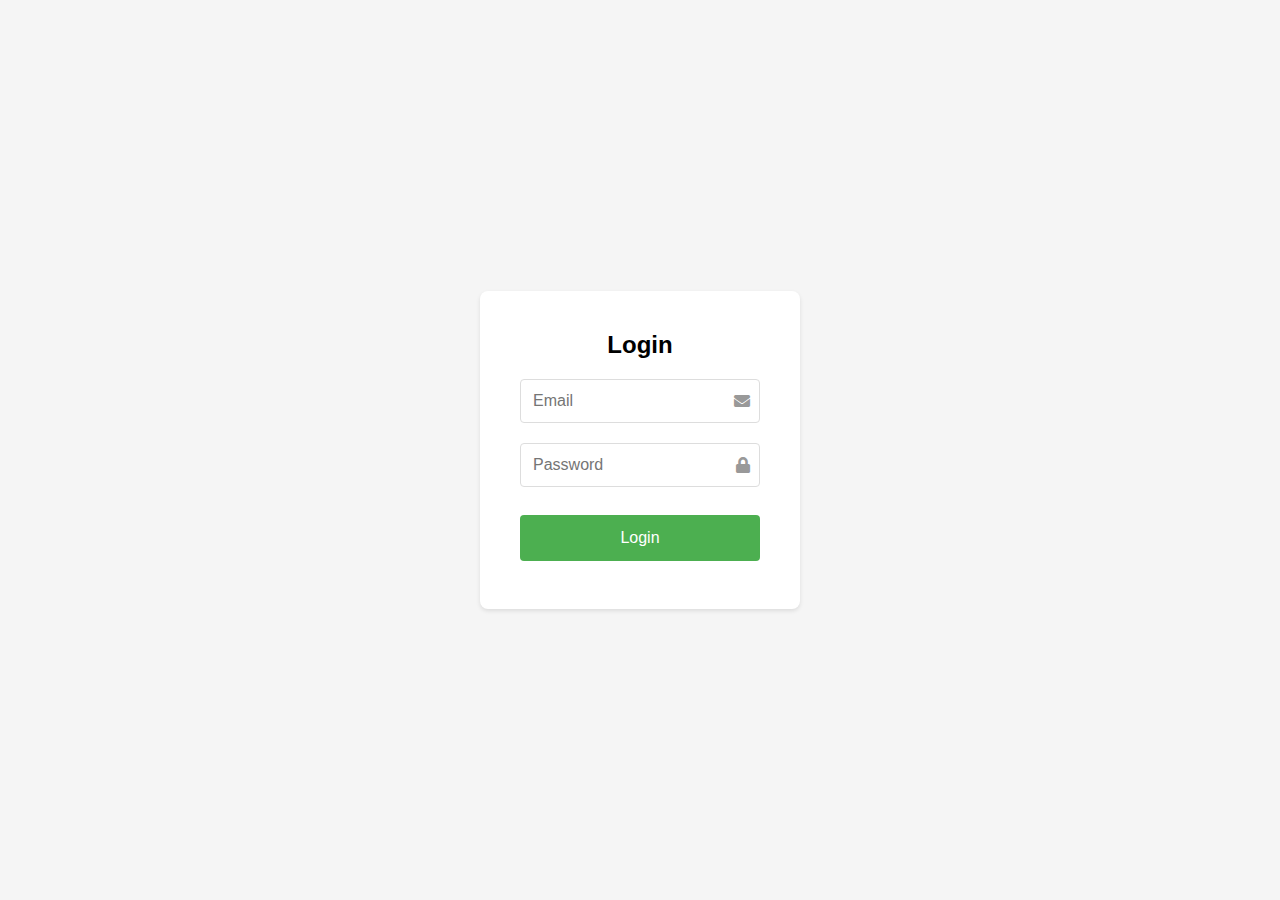
<file: front.html/login.html>
<!DOCTYPE html>
<html lang="en">
<head>
    <meta charset="UTF-8">
    <meta name="viewport" content="width=device-width, initial-scale=1.0">
    <title>Login Form</title>
    <link rel="stylesheet" href="CSS/login.css">
    <!-- Font Awesome CSS -->
    <link rel="stylesheet" href="https://cdnjs.cloudflare.com/ajax/libs/font-awesome/5.15.4/css/all.min.css">
    <!-- Google Sign-In script -->
    <script src="https://apis.google.com/js/platform.js" async defer></script>
    <!-- Google Sign-In meta tag -->
    <meta name="google-signin-client_id" content="YOUR_CLIENT_ID.apps.googleusercontent.com">
</head>
<body>
    <div class="container">
        <h2>Login</h2>
        <form id="login-form">
          <div class="input-group">
            <input type="email" id="email" placeholder="Email">
            <i class="fas fa-envelope"></i>
          </div>
          <div class="input-group">
            <input type="password" id="password" placeholder="Password">
            <i class="fas fa-lock"></i>
          </div>
          <div class="google-login">
            <div class="g-signin2" data-onsuccess="onSignIn"></div>
          </div>
          <button type="submit">Login</button>
        </form>
    </div>
</body>
</html>

<!-----java for google sign in---->

<script>
  function onSignIn(googleUser) {
  // Get user profile information
  var profile = googleUser.getBasicProfile();
  var userEmail = profile.getEmail();
  // Implement your login logic using the userEmail
  alert('Logged in with Google account: ' + userEmail);
  }
</script>
</file>
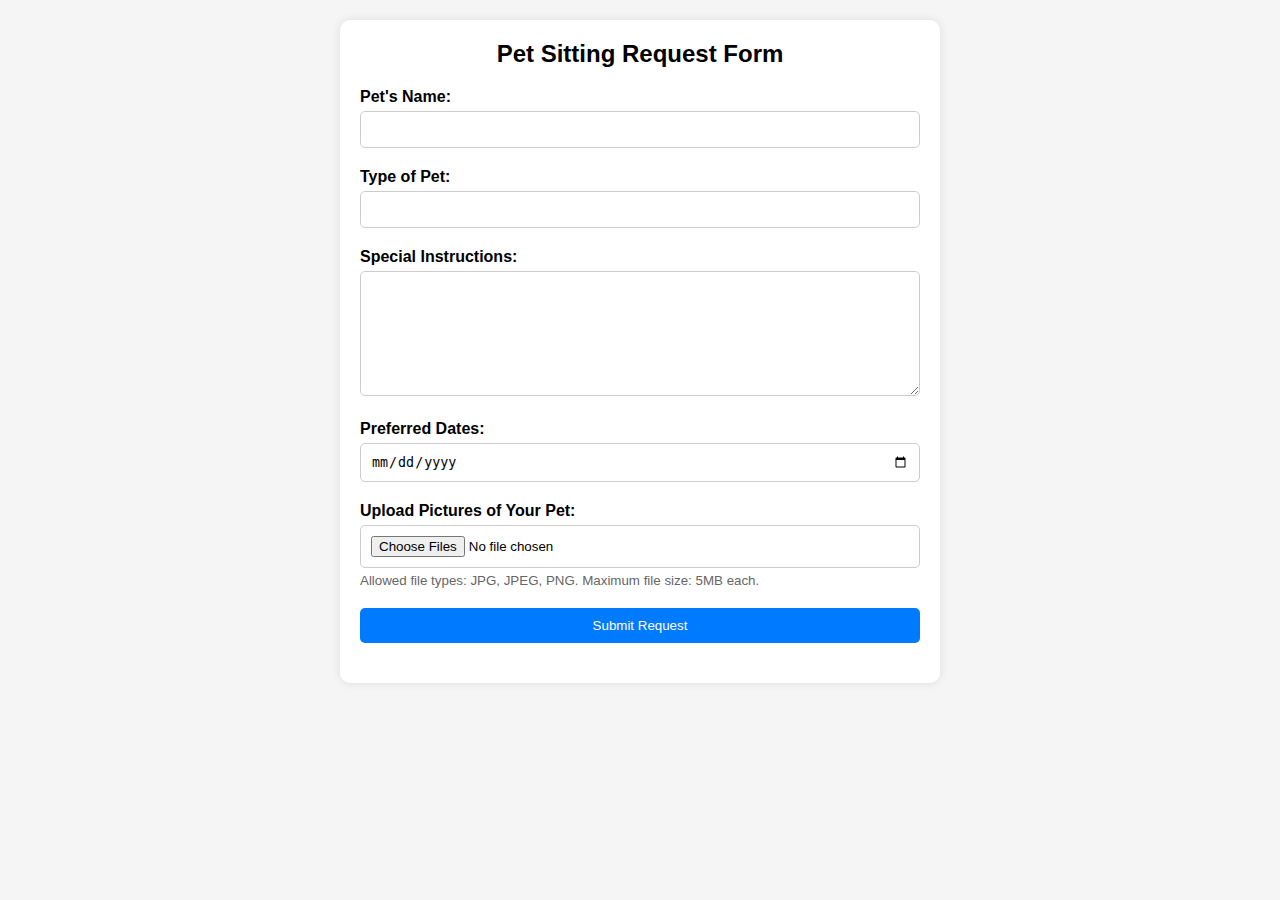
<file: front.html/pet_form.html>
<!DOCTYPE html>
<html lang="en">
<head>
    <meta charset="UTF-8">
    <meta name="viewport" content="width=device-width, initial-scale=1.0">
    <title>Pet Sitting Request Form</title>
    <link rel="stylesheet" href="CSS/pet.css">
</head>
<body>
    <div class="container">
        <h2>Pet Sitting Request Form</h2>
        <form id="pet-sitting-form" action="submit.php" method="post" enctype="multipart/form-data">
            <div class="form-group">
                <label for="pet-name">Pet's Name:</label>
                <input type="text" id="pet-name" name="pet-name" required>
            </div>
            <div class="form-group">
                <label for="pet-type">Type of Pet:</label>
                <input type="text" id="pet-type" name="pet-type" required>
            </div>
            <div class="form-group">
                <label for="special-instructions">Special Instructions:</label>
                <textarea id="special-instructions" name="special-instructions"></textarea>
            </div>
            <div class="form-group">
                <label for="preferred-dates">Preferred Dates:</label>
                <input type="date" id="preferred-dates" name="preferred-dates" required>
            </div>
            <div class="form-group">
                <label for="pet-image">Upload Pictures of Your Pet:</label>
                <input type="file" id="pet-image" name="pet-image" accept="image/*" multiple>
                <small>Allowed file types: JPG, JPEG, PNG. Maximum file size: 5MB each.</small>
            </div>
            <!-- Add more form fields as needed -->
            <div class="form-group">
                <button type="submit">Submit Request</button>
            </div>
        </form>
    </div>
</body>
</html>
</file>
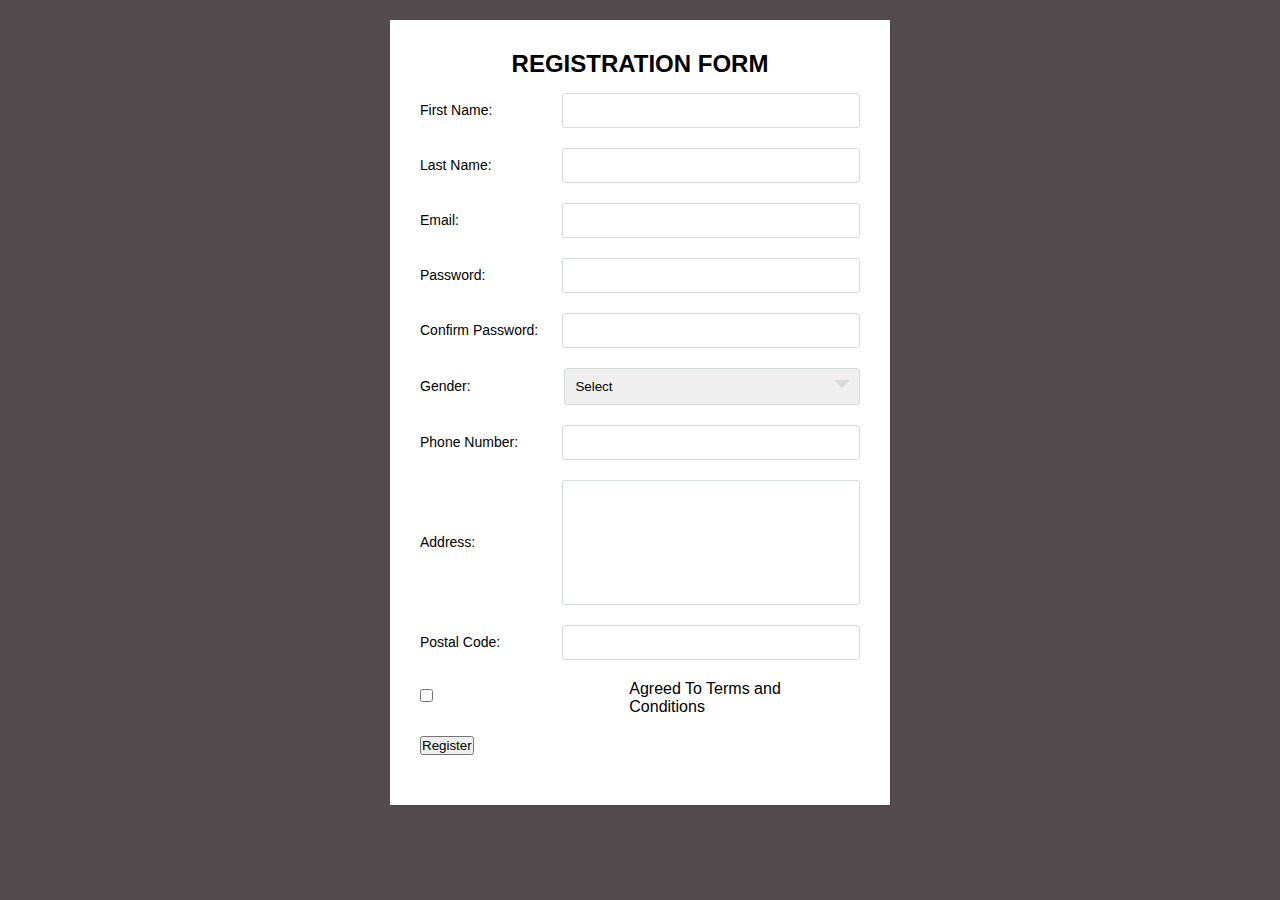
<file: front.html/registration.html>
<!DOCTYPE html>
<html lang="en">
<head>
    <meta charset="UTF-8">
    <meta name="viewport" content="width=device-width, initial-scale=1.0">
    <title>Registration Form</title>
    <link rel="stylesheet" href="CSS/register.css">
</head>
<body>
    <div class="wrapper">
        <div class="title">
            Registration Form
        </div>
        <div class="form">
            <div class="Data-input">
                <label for="name">First Name:</label>
                <input type="text" id="name" name="name" required>
            </div>
            <div class="Data-input">
                <label for="name">Last Name:</label>
                <input type="text" id="name" name="name" required>
            </div>
            <div class="Data-input">
                <label for="email">Email:</label>
                <input type="email" id="email" name="email" required>
            </div>
            <div class="Data-input">
                <label for="password">Password:</label>
                <input type="password" id="password" name="password" required>
            </div>
            <div class="Data-input">
                <label for="password">Confirm Password:</label>
                <input type="password" id="password" name="password" required>
            </div>
            <div class="Data-input">
                <label for="gender">Gender:</label>
                <div class="custom_select">
                <Value option="select" id="select" name="select" required>
                    <select>
                        <option Value="">Select</option>
                        <option Value="male">Male</option>
                        <option Value="female">Female</option>
                    </select>
                </div>
             </div>
             <div class="Data-input">
                <label for="phone-number">Phone Number:</label>
                <input type="text" id="Phone-number" name="Phone-number" required>
            </div>
            <div class="Data-input">
                <label for="address">Address:</label>
                <textarea id="address" class="textarea" name="address"></textarea>
            </div>
            <div class="Data-input">
                <label for="postal-code">Postal Code:</label>
                <input type="text" id="Postal-code" name="Postal-code" required>
            </div>
            <div class="Data-input terms">
                <label for="checkbox">
                    <input type="checkbox" id="terms_checkbox" name="terms_check" required>
                    <span class="checkmark"></span>
                </label>
                <p>Agreed To Terms and Conditions</p>
            </div>
            <div class="Data-input">
                <button type="submit">Register</button>
            </div>
        </div>
        </div>
    </div>
</body>
</html>
</file>
<file: front.html/CSS/login.css>
* {
  margin: 0;
  padding: 0;
  box-sizing: border-box;
}

body {
  font-family: Arial, sans-serif;
  background-color: #f5f5f5;
  display: flex;
  justify-content: center;
  align-items: center;
  height: 100vh;
}

.container {
  background-color: #fff;
  border-radius: 8px;
  box-shadow: 0 2px 4px rgba(0, 0, 0, 0.1);
  padding: 40px;
  width: 320px;
}

h2 {
  text-align: center;
  margin-bottom: 20px;
}

.input-group {
  position: relative;
  margin-bottom: 20px;
}

.input-group input {
  width: 100%;
  padding: 12px;
  font-size: 16px;
  border: 1px solid #ddd;
  border-radius: 4px;
  outline: none;
}

.input-group i {
  position: absolute;
  top: 50%;
  transform: translateY(-50%);
  right: 10px;
  color: #999;
}

button {
  width: 100%;
  background-color: #4CAF50;
  color: #fff;
  padding: 14px 20px;
  margin: 8px 0;
  border: none;
  border-radius: 4px;
  cursor: pointer;
  font-size: 16px;
  outline: none;
}

button:hover {
  background-color: #45a049;
}
</file>
<file: front.html/CSS/register.css>
*{
  margin: 0;
  padding: 0;
  box-sizing: border-box;
  font-family:Arial, Helvetica, sans-serif;
}

body{
  background:rgb(83, 75, 77);
  padding: 0 10px;
}

.wrapper{
  max-width: 500px;
  width: 100%;
  background: #fff;
  margin: 20px auto;
  padding: 30px;
  box-shadow: 1px 1px 2px rgba(0,0,0,0.125);
}
.wrapper .title{
  font-size: 24px;
  font-weight: 700;
  margin-bottom: 15px;
  color: black;
  text-transform: Uppercase;
  text-align: center;
}
.wrapper .form{
  width: 100%;
}
.wrapper .form .Data-input{
  margin-bottom: 20px;
  display: flex;
  align-items: center;
}
.wrapper .form .Data-input label{
  width: 200px;
  color: 757575;
  margin-right: 10px;
  font-size: 14px;
  margin-bottom: 2px;
}

.wrapper .form .Data-input input[type="text"],
.wrapper .form .Data-input input[type="email"],
.wrapper .form .Data-input input[type="password"],
.Wrapper .form .Data-input .custom_select,
.wrapper .form .Data-input .textarea{
  width: 100%;
  outline: none;
  border: 1px solid #d5dbd9;
  font-size: 15px;
  padding: 8px 10px;
  border-radius: 3px;
  transition: all 0.5s ease; 
}
.wrapper .form .Data-input .textarea{
  resize: none;
  height: 125px;
}
.wrapper .form .Data-input .custom_select{
  position: relative;
  width: 100%;
  height: 37px;
}

.wrapper .form .Data-input .custom_select select {
  appearance: none;
  border: 1px solid #d5dbd9;
  -webkit-appearance: none;
  width: 100%;
  height: 100%;
  padding: 8px 10px;
  border-radius: 3px;
  outline: none;
}

.wrapper .form .Data-input .custom_select:before{
  content: "";
  position: absolute;
  top: 12px;
  right: 10px;
  border: 8px solid;
  border-color: #d5dbd9 transparent transparent transparent;
  pointer-events: none;
}
</file>
<file: front.html/CSS/pet.css>
/* Reset default margin and padding */
* {
  margin: 0;
  padding: 0;
  box-sizing: border-box;
}

/* Body styles */
body {
  font-family: Arial, sans-serif;
  background-color: #f5f5f5;
}

/* Container styles */
.container {
  max-width: 600px;
  margin: 20px auto;
  padding: 20px;
  background-color: #fff;
  border-radius: 10px;
  box-shadow: 0 0 10px rgba(0, 0, 0, 0.1);
}

/* Heading styles */
h2 {
  text-align: center;
  margin-bottom: 20px;
}

/* Form styles */
.form-group {
  margin-bottom: 20px;
}

label {
  display: block;
  font-weight: bold;
  margin-bottom: 5px;
}

input[type="text"],
textarea,
input[type="date"],
input[type="file"] {
  width: 100%;
  padding: 10px;
  border: 1px solid #ccc;
  border-radius: 5px;
  transition: border-color 0.3s ease;
}

input[type="text"]:focus,
textarea:focus,
input[type="date"]:focus,
input[type="file"]:focus {
  border-color: #007bff;
}

textarea {
  height: 125px;
}

small {
  display: block;
  margin-top: 5px;
  color: #666;
}

button[type="submit"] {
  width: 100%;
  padding: 10px;
  background-color: #007bff;
  color: #fff;
  border: none;
  border-radius: 5px;
  cursor: pointer;
  transition: background-color 0.3s ease;
}

button[type="submit"]:hover {
  background-color: #0056b3;
}
</file>
